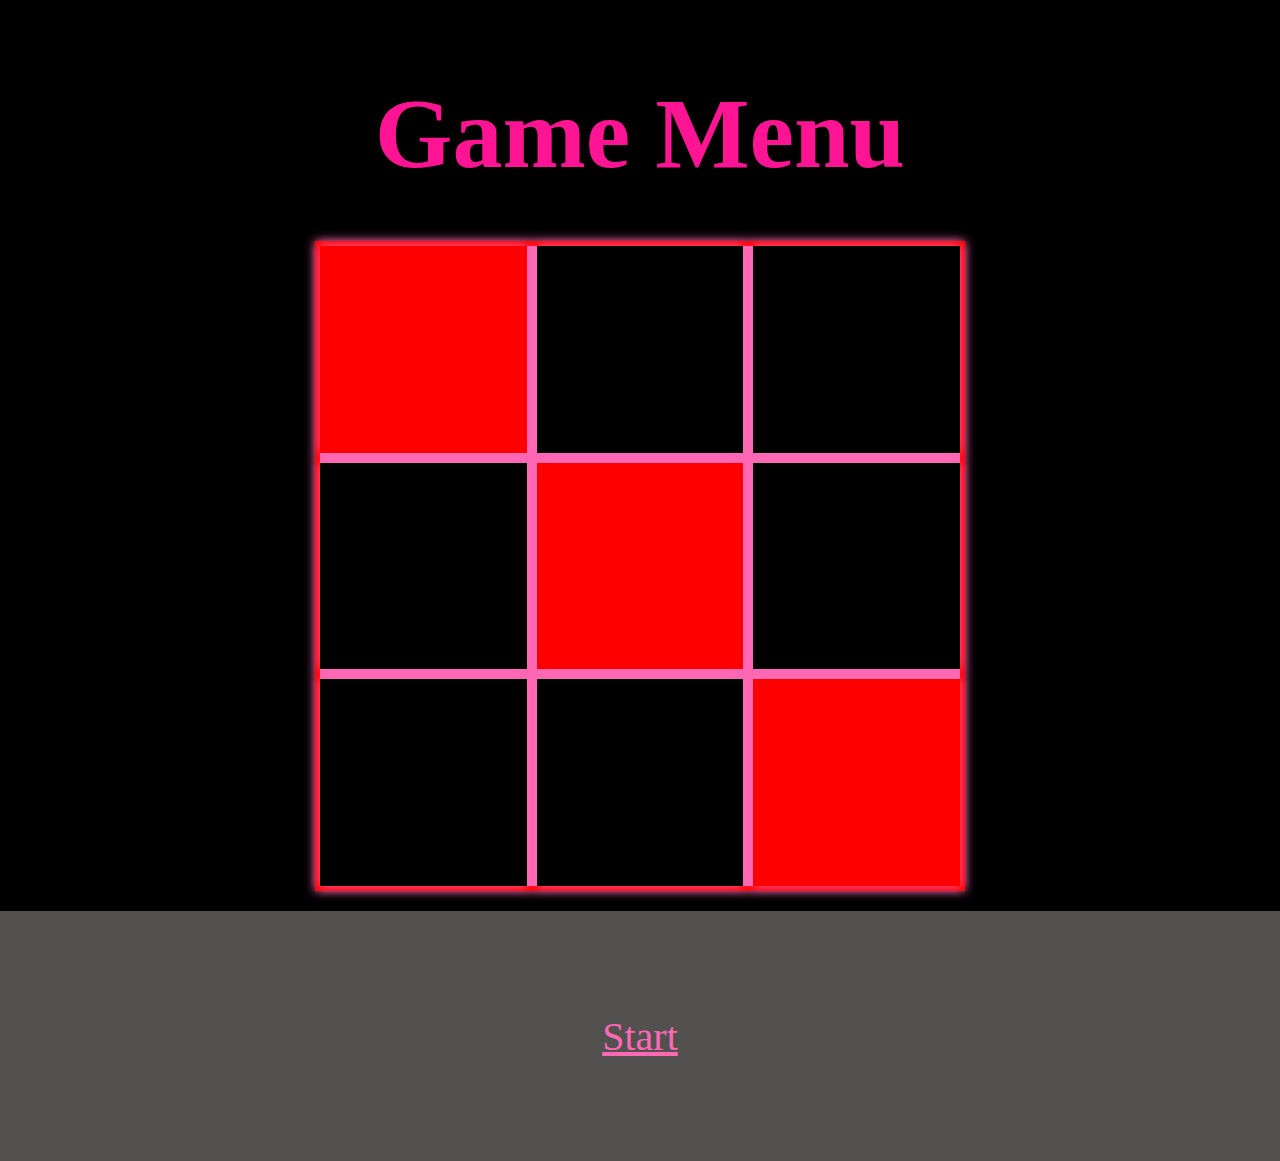
<file: index.html>
<!DOCTYPE html>
<html lang="en">
<head>
    <meta charset="UTF-8">
    <meta name="viewport" content="width=device-width, initial-scale=1.0">
    <link rel="stylesheet" href="./style.css">
    <script defer src="./script.js"></script>
    <title>Document</title>
</head>
<body>

    <div class="stats">
        <div id="currentLevel"></div>
        <div id="levelLive"></div>
        <div id="totalLives"></div>
        <div id="highScore"></div>
    </div>

        <h1>Game Menu</h1>

    </div>
        <div id="container">
    </div>

       <a href="game/visualmemory.html" class="game" style="color: hotpink;"> Start</a>
       
</body>
</html>
</file>
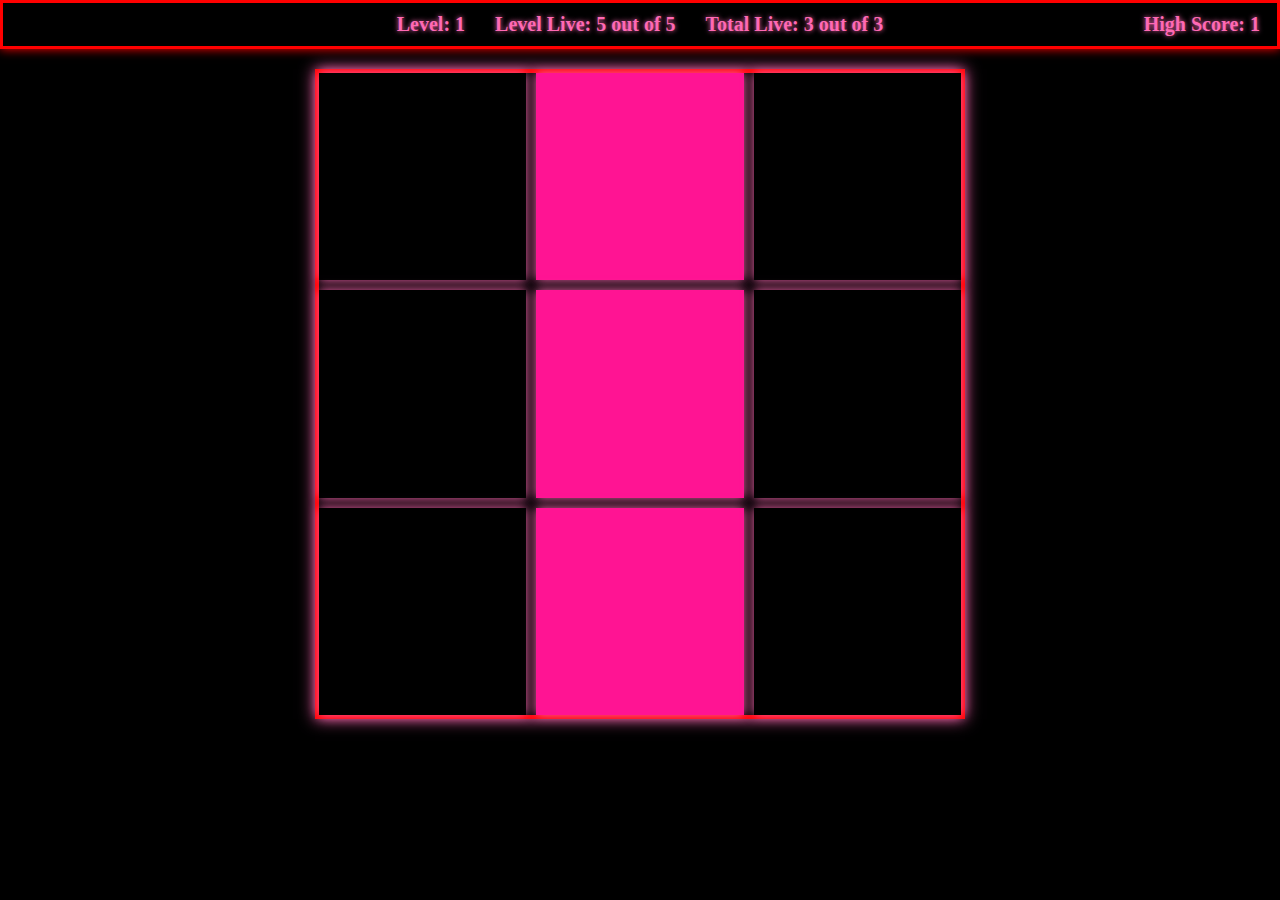
<file: visualmemory.html>
<!DOCTYPE html>
<html lang="en">
  <head>
    <meta charset="UTF-8" />
    <meta name="viewport" content="width=device-width, initial-scale=1.0" />
    <link rel="stylesheet" href="./visualmemory.css" />
    <script defer src="./visualmemory.js"></script>
    <title>Document</title>
  </head>
  <body>
    <section class="game-over">
      <h1 class="title">Game Over!</h1>
      <a href="../index.html" class="button">Menu</a>
      <a class="button" onclick="restartGame()">play again</a>
    </section>

    <div class="stats">
      <div id="currentLevel"></div>
      <div id="levelLive">level Live: 3 out of 3</div>
      <div id="totalLives">Total Live: 3 out of 3</div>
      <div id="highScore">High Score: 1</div>
    </div>

    <div id="container"></div>
  </body>
</html>
</file>
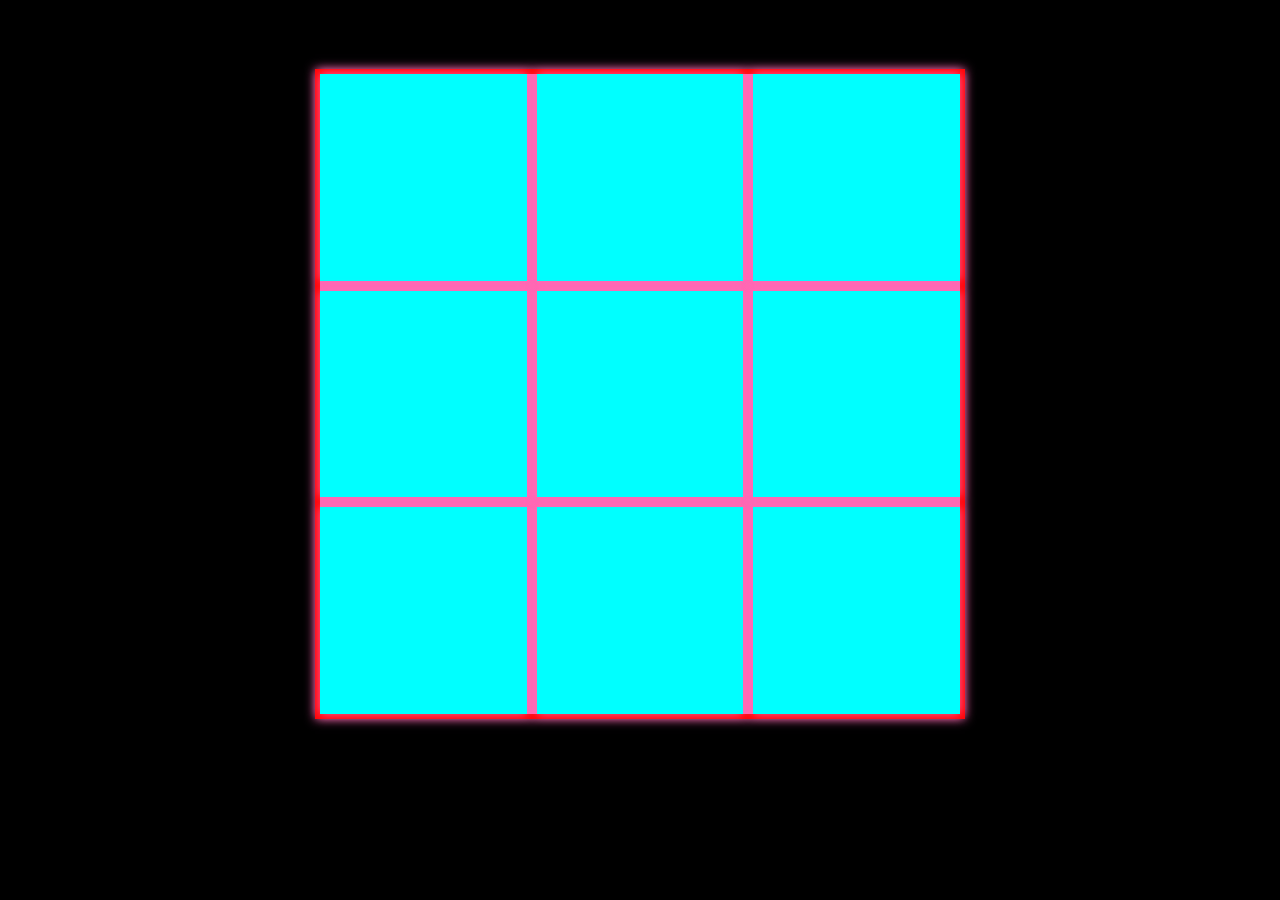
<file: web/game-two.html>
<!DOCTYPE html>
<html lang="en">
<head>
    <meta charset="UTF-8">
    <meta name="viewport" content="width=device-width, initial-scale=1.0">
    <link rel="stylesheet" href="./style.css">
    <script defer src="./game-two.js"></script>
    <title>Document</title>
</head>
<body>

      <section class="game-over">

        <h1 class="title">Game Over!</h1>
        <a href="./index.html" class="button" ">Menu</a>
        <a class="button" onclick="restartGame()">play again</a>

      </section>
    
    <div class="stats">
        <div id="currentLevel"></div>
        <div id="levelLive">level Live: 3 out of 3</div>
        <div id="totalLives">Total Live: 3 out of 3</div>
        <div id="highScore">High Score: 1</div>
        
    </div>
    
    <div id="container">


    </div>


    
    <!-- <div  onclick="gameOver(true)" id="print">on</div>
    <div  onclick="gameOver(false)" id="print">off</div>
  -->

   <!-- <div  onclick="printBoard()" id="print">Print Borad</div>

   <div  onclick="removeBoxes()" id="print">remove box</div>
   <div  onclick="showEffectedBoard()" id="print">showEffectedBoard</div>
   <div  onclick="hideEffectedBoard()" id="print">hideEffectedBoard</div>
   <div  onclick="changeAllBoxColor()" id="print">resetLevel</div>
     -->
   
</body>
</html>
</file>
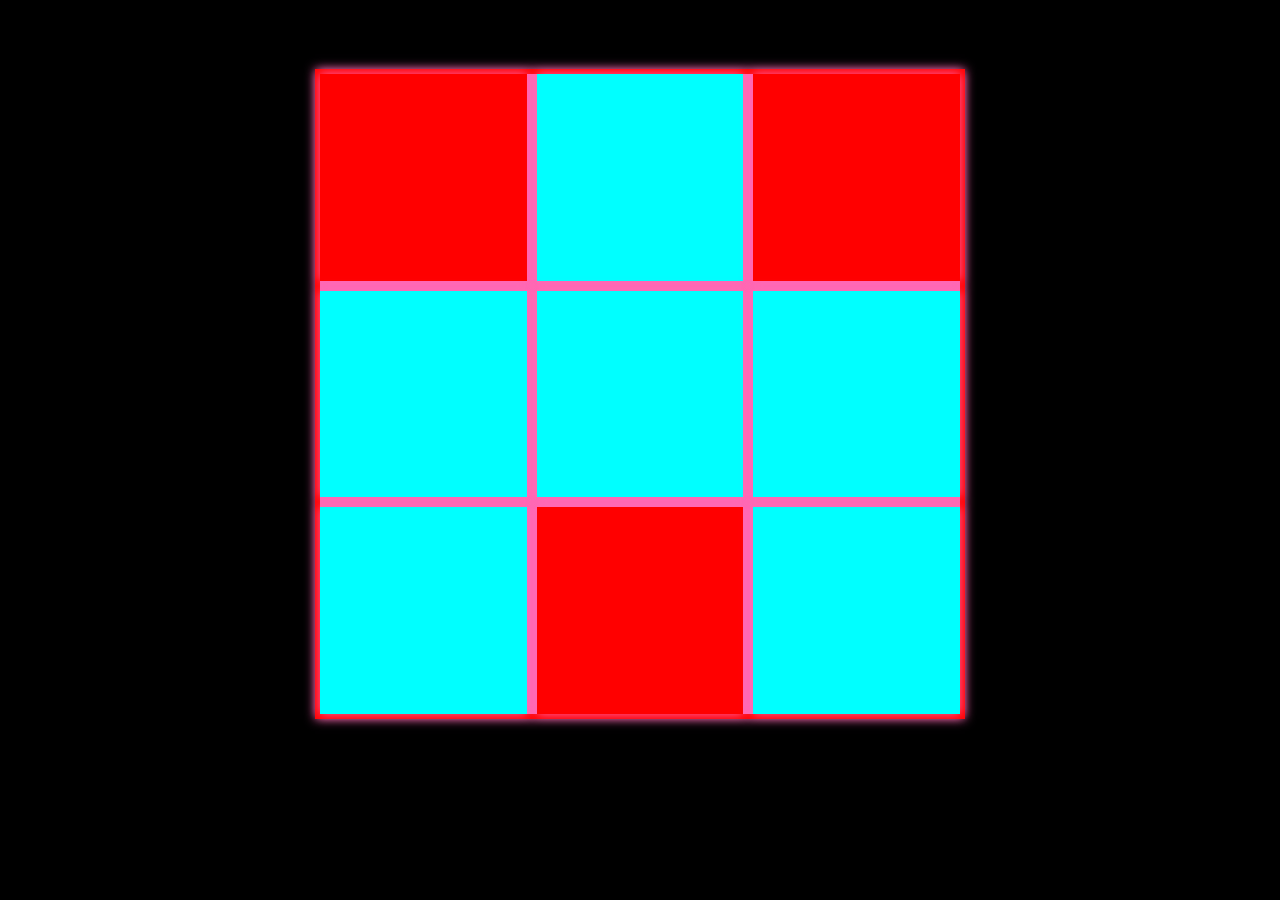
<file: web/visualmemory.html>
<!DOCTYPE html>
<html lang="en">
<head>
    <meta charset="UTF-8">
    <meta name="viewport" content="width=device-width, initial-scale=1.0">
    <link rel="stylesheet" href="./style.css">
    <script defer src="./visualmemory.js"></script>
    <title>Document</title>
</head>
<body>

      <section class="game-over">

        <h1 class="title">Game Over!</h1>
        <a href="./index.html" class="button" ">Menu</a>
        <a class="button" onclick="restartGame()">play again</a>

      </section>
    
    <div class="stats">
        <div id="currentLevel"></div>
        <div id="levelLive">level Live: 3 out of 3</div>
        <div id="totalLives">Total Live: 3 out of 3</div>
        <div id="highScore">High Score: 1</div>
        
    </div>
    
    <div id="container">


    </div>


    
    <!-- <div  onclick="gameOver(true)" id="print">on</div>
    <div  onclick="gameOver(false)" id="print">off</div>
  -->

   <!-- <div  onclick="printBoard()" id="print">Print Borad</div>

   <div  onclick="removeBoxes()" id="print">remove box</div>
   <div  onclick="showEffectedBoard()" id="print">showEffectedBoard</div>
   <div  onclick="hideEffectedBoard()" id="print">hideEffectedBoard</div>
   <div  onclick="changeAllBoxColor()" id="print">resetLevel</div>
     -->
   
</body>
</html>
</file>
<file: style.css>
* {
  margin: 0;
  padding: 0;
  box-sizing: border-box;
}

body {
  overflow: auto;
  scrollbar-width: auto;
  background-color: black;
  color: hotpink;
}

.stats {
  opacity: 0;
  display: flex;
  flex-wrap: wrap;

  width: 100%;
  padding: 10px;
  justify-content: center;

  text-align: center;
  font-weight: bold;

  gap: 30px;

  background-color: black;
  border: 3px solid red;
  color: hotpink;
  font-size: 20px;
  font-weight: bold;
  font-family: "Segoe UI";
  text-shadow: 0 0 5px hotpink;
  box-shadow: 0 0 10px red;
}

#container {
  width: 95vw;
  max-width: 650px;

  margin: auto;

  display: grid;
  grid-template-columns: repeat(3, 1fr);

  justify-content: center;
  align-content: center;

  gap: 10px;
  margin: 20px auto;

  background-color: hotpink;
  border: 5px solid red;
  box-shadow: 0 0 10px hotpink;
}

.box {
  display: inline-block;

  background-color: darkred;
  box-shadow: 0 0 10px hotpink;
  justify-content: center;
  justify-items: center;

  width: 100%;
  aspect-ratio: 1/1;
}

#print {
  height: 250px;
  width: 250px;

  background-color: red;
  display: inline-block;
  padding: 50px;
  font-size: 50px;
}

#highScore {
  position: absolute;
  right: 1em;
}

.game-over {
  opacity: 0;
  pointer-events: none;

  position: absolute;
  height: 100%;
  width: 100%;

  font-family: "Inconsolata", monospace;
  transition: all 250ms ease;

  background-color: rgba(0, 0, 0, 0.7);
}

.title {
  display: flex;
  justify-content: center;
  align-items: center;

  font-size: 150px;
}

.button {
  height: 100px;
  width: 100px;

  background-color: black;
  color: hotpink;
  border: 2px solid red;

  font-size: 20px;

  display: flex;
  flex-direction: column;
  justify-content: center;
  cursor: default;
}

h1 {
  font-size: 100px;
  margin: 50px;
  display: flex;
  justify-content: center;
  color: deeppink;
}

.game {
  display: flex;
  justify-content: center;
  align-items: center;

  height: 250px;
  max-width: auto;

  font-size: 40px;

  background-color: rgb(83, 80, 80);
  color: white;
}
</file>
<file: visualmemory.css>
* {
  margin: 0;
  padding: 0;
  box-sizing: border-box;
}

body {
  overflow-x: hidden;
  background-color: black;
  color: hotpink;
}

.stats {
  display: flex;
  flex-wrap: wrap;

  width: 100%;
  padding: 10px;
  justify-content: center;

  text-align: center;
  font-weight: bold;

  gap: 30px;

  background-color: black;
  border: 3px solid red;
  color: hotpink;
  font-size: 20px;
  font-weight: bold;
  font-family: "Segoe UI";

  text-shadow: 0 0 5px hotpink;
  box-shadow: 0 0 10px red;
}

#container {
  background-color: black;
  border: 4px solid red;
  box-shadow: 0 0 15px hotpink;

  width: 95vw;
  max-width: 650px;

  margin: auto;

  display: grid;
  grid-template-columns: repeat(3, 1fr);

  justify-content: center;
  align-content: center;

  gap: 10px;
  margin: 20px auto;
}

.box {
  display: inline-block;

  background-color: red;
  box-shadow: 0 0 10px hotpink;
  justify-content: center;
  justify-items: center;

  width: 100%;
  aspect-ratio: 1/1;
}

#print {
  height: 250px;
  width: 250px;

  background-color: red;
  display: inline-block;
  padding: 50px;
  font-size: 50px;
}

#highScore {
  position: absolute;
  right: 1em;
}

.game-over {
  opacity: 0;
  pointer-events: none;

  position: absolute;
  height: 100%;
  width: 100%;

  font-family: "Inconsolata", monospace;
  transition: all 250ms ease;

  background-color: rgba(0, 0, 0, 0.7);
}

.title {
  display: flex;
  justify-content: center;
  align-items: center;

  font-size: 150px;
}

.button {
  height: 100px;
  width: 100px;

  background-color: black;
  color: white;

  font-size: 20px;

  display: flex;
  flex-direction: column;
  justify-content: center;
  cursor: default;
}

@media (max-width: 770px) {
  #highScore {
    margin: 25px;
  }
}
</file>
<file: web/style.css>
* {
  margin: 0;
  padding: 0;
  box-sizing: border-box;
}

body {
  overflow: auto;
  scrollbar-width: auto;
  background-color: black;
  color: hotpink;
}

.stats {
  opacity: 0;
  display: flex;
  flex-wrap: wrap;

  width: 100%;
  padding: 10px;
  justify-content: center;

  text-align: center;
  font-weight: bold;

  gap: 30px;

  background-color: black;
  border: 3px solid red;
  color: hotpink;
  font-size: 20px;
  font-weight: bold;
  font-family: "Segoe UI";
  text-shadow: 0 0 5px hotpink;
  box-shadow: 0 0 10px red;
}

#container {
  width: 95vw;
  max-width: 650px;

  margin: auto;

  display: grid;
  grid-template-columns: repeat(3, 1fr);

  justify-content: center;
  align-content: center;

  gap: 10px;
  margin: 20px auto;

  background-color: hotpink;
  border: 5px solid red;
  box-shadow: 0 0 10px hotpink;
}

.box {
  display: inline-block;

  background-color: darkred;
  box-shadow: 0 0 10px hotpink;
  justify-content: center;
  justify-items: center;

  width: 100%;
  aspect-ratio: 1/1;
}

#print {
  height: 250px;
  width: 250px;

  background-color: red;
  display: inline-block;
  padding: 50px;
  font-size: 50px;
}

#highScore {
  position: absolute;
  right: 1em;
}

.game-over {
  opacity: 0;
  pointer-events: none;

  position: absolute;
  height: 100%;
  width: 100%;

  font-family: "Inconsolata", monospace;
  transition: all 250ms ease;

  background-color: rgba(0, 0, 0, 0.7);
}

.title {
  display: flex;
  justify-content: center;
  align-items: center;

  font-size: 150px;
}

.button {
  height: 100px;
  width: 100px;

  background-color: black;
  color: hotpink;
  border: 2px solid red;

  font-size: 20px;

  display: flex;
  flex-direction: column;
  justify-content: center;
  cursor: default;
}

h1 {
  font-size: 100px;
  margin: 50px;
  display: flex;
  justify-content: center;
  color: deeppink;
}

.game {
  display: flex;
  justify-content: center;
  align-items: center;

  height: 250px;
  max-width: auto;

  font-size: 40px;

  background-color: rgb(83, 80, 80);
  color: white;
}
</file>
